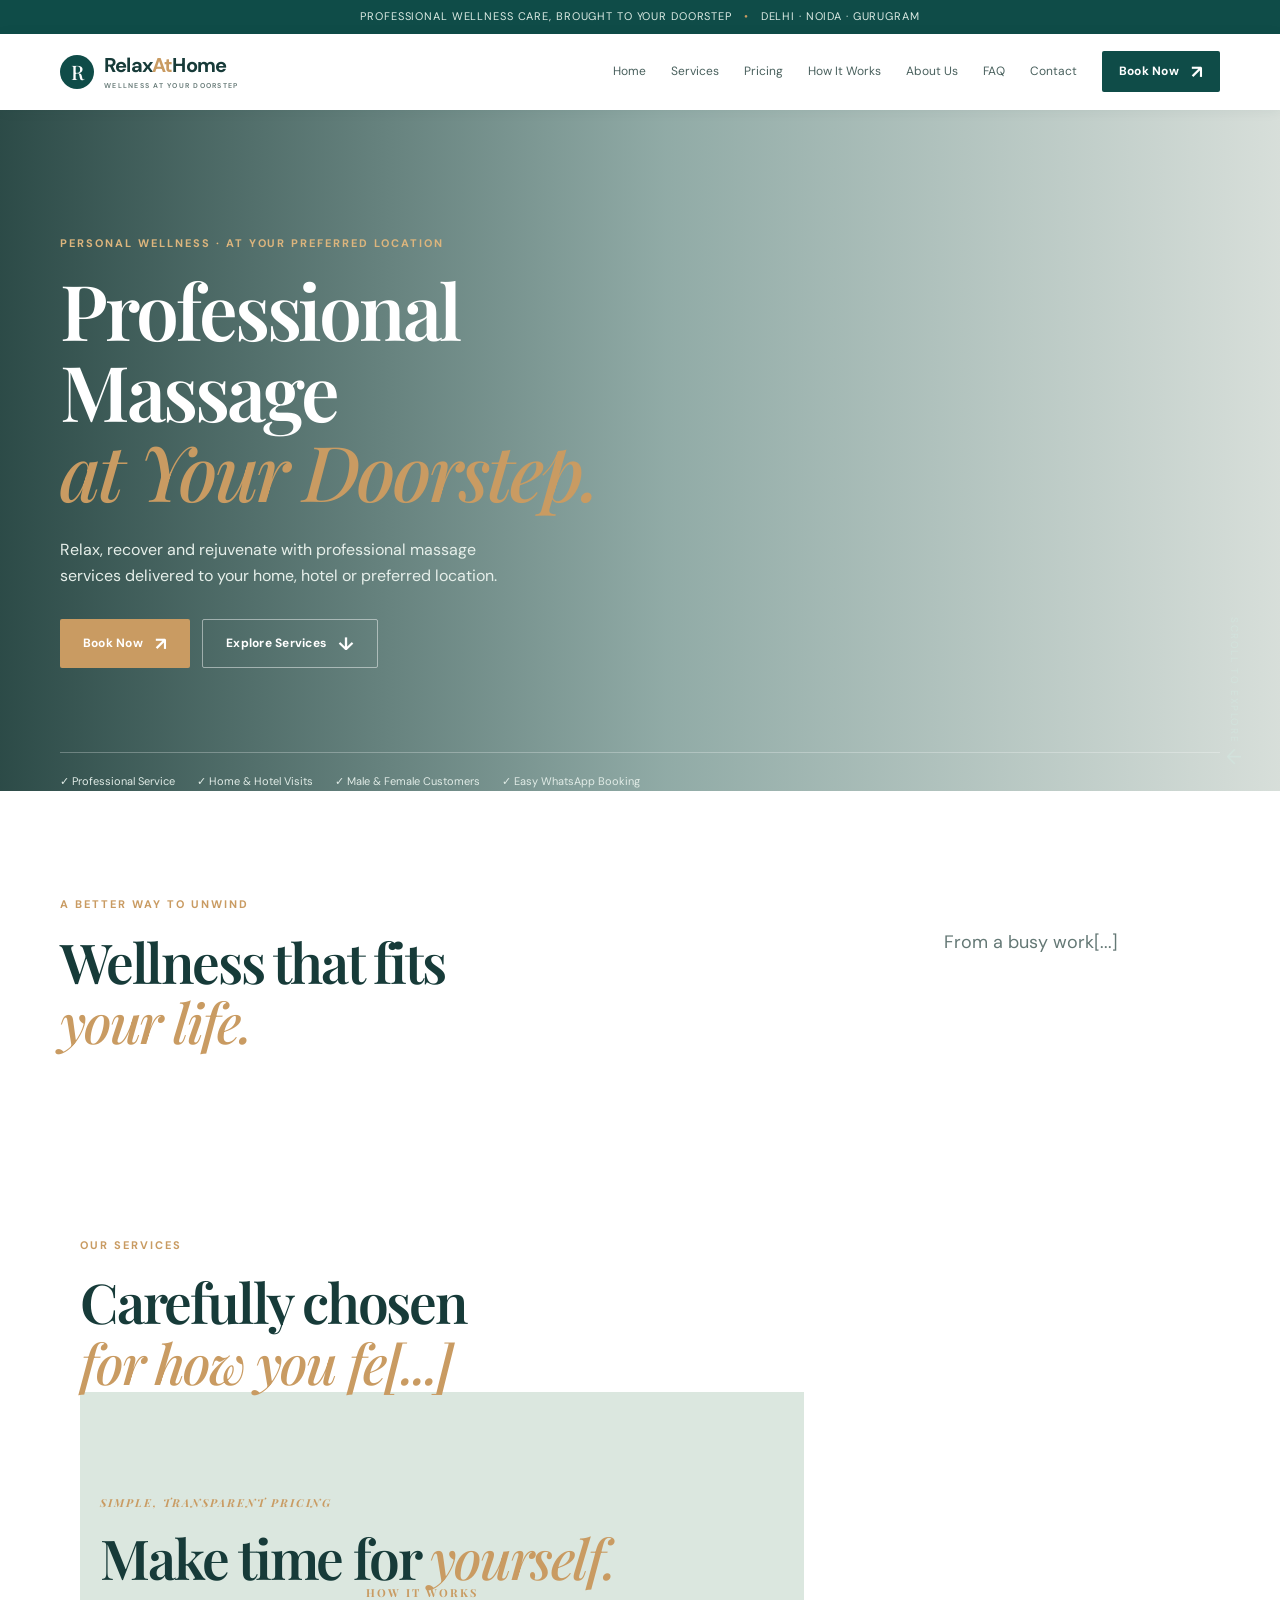
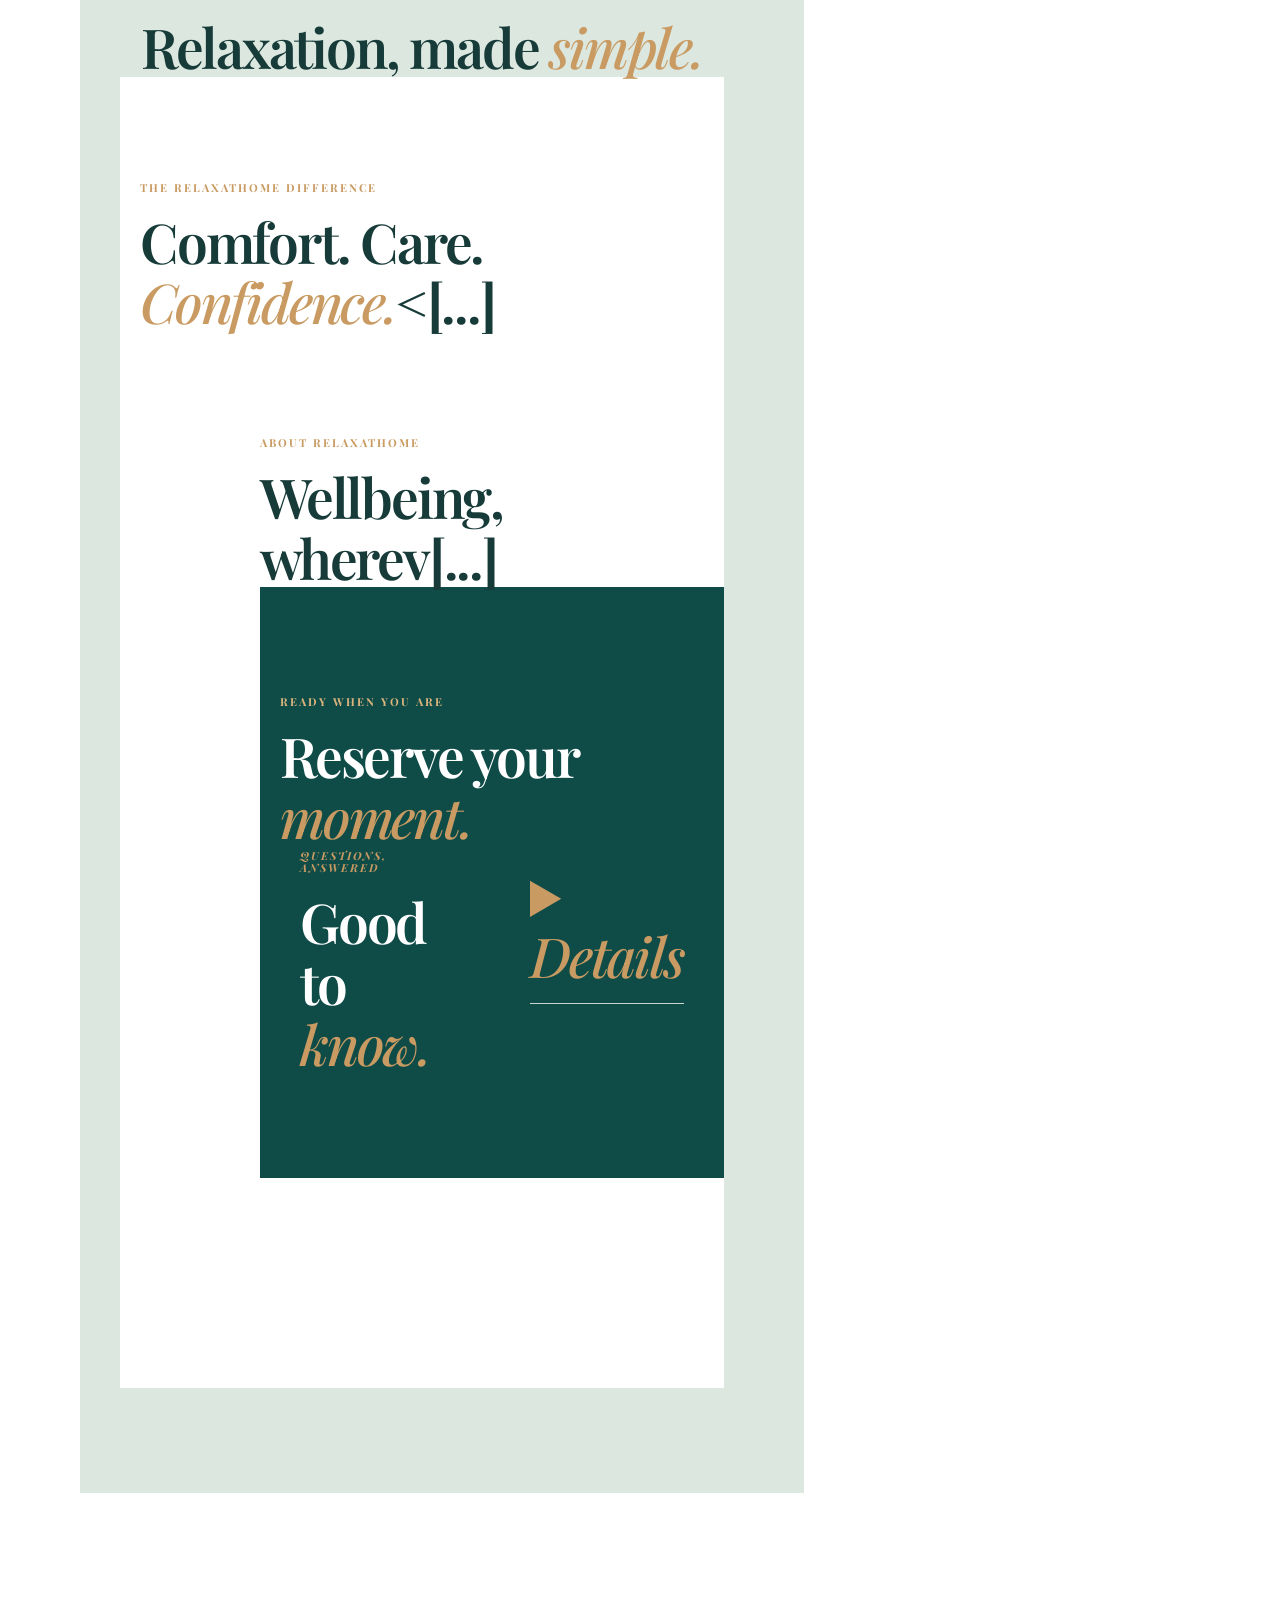
<file: index.html>
<!doctype html>
<html lang="en">
<head>
  <meta charset="UTF-8" />
  <meta name="viewport" content="width=device-width, initial-scale=1.0" />
  <title>RelaxAtHome | Professional Massage at Your Doorstep</title>
  <meta name="description" content="Professional home massage and wellness services in Delhi, Noida and Gurugram. Relax, recover and rejuvenate at your preferred location." />
  <meta name="keywords" content="home massage service, massage at home, professional massage at home, massage therapist at home, wellness massage service" />
  <meta name="theme-color" content="#0f4c48" />
  <meta property="og:title" content="RelaxAtHome | Professional Massage at Your Doorstep" />
  <meta property="og:description" content="Professional, wellness-focused massage services at your home, hotel or preferred location." />
  <meta property="og:type" content="website" />
  <meta property="og:image" content="https://images.unsplash.com/photo-1544161515-4ab6ce6db874?auto=format&fit=crop&w=1200&q=80" />
  <link rel="preconnect" href="https://fonts.googleapis.com" />
  <link rel="preconnect" href="https://fonts.gstatic.com" crossorigin />
  <link href="https://fonts.googleapis.com/css2?family=DM+Sans:wght@400;500;600;700&family=Playfair+Display:wght@500;600;700&display=swap" rel="stylesheet" />
  <link rel="stylesheet" href="styles.css" />
  <script type="application/ld+json" id="business-schema"></script>
</head>
<body>
  <div class="announcement">Professional wellness care, brought to your doorstep <span>•</span> Delhi · Noida · Gurugram</div>
  <header class="site-header">
    <nav class="nav container" aria-label="Primary navigation">
      <a class="brand" href="#home" aria-label="RelaxAtHome home"><span class="brand-mark">R</span><span>Relax<span>At</span>Home<small>WELLNESS AT YOUR DOORSTEP</small></span></a>
      <button class="menu-toggle" aria-expanded="false" aria-controls="site-menu" aria-label="Open menu"><span></span><span></span><span></span></button>
      <div class="nav-links" id="site-menu">
        <a href="#home">Home</a><a href="#services">Services</a><a href="#pricing">Pricing</a><a href="#how-it-works">How It Works</a><a href="#about">About Us</a><a href="#faq">FAQ</a><a href="#contact">Contact</a>
        <a class="btn btn-small btn-primary" href="#booking">Book Now <span>↗</span></a>
      </div>
    </nav>
  </header>

  <main>
    <section class="hero" id="home">
      <div class="hero-overlay"></div><div class="container hero-content">
        <p class="eyebrow light">PERSONAL WELLNESS · AT YOUR PREFERRED LOCATION</p>
        <h1>Professional Massage<br /><em>at Your Doorstep.</em></h1>
        <p class="hero-copy">Relax, recover and rejuvenate with professional massage services delivered to your home, hotel or preferred location.</p>
        <div class="hero-actions"><a class="btn btn-accent" href="#booking">Book Now <span>↗</span></a><a class="btn btn-ghost" href="#services">Explore Services <span>↓</span></a></div>
        <div class="trust-row"><span>✓ Professional Service</span><span>✓ Home &amp; Hotel Visits</span><span>✓ Male &amp; Female Customers</span><span>✓ Easy WhatsApp Booking</span></div>
      </div>
      <div class="scroll-note">SCROLL TO EXPLORE <span>↓</span></div>
    </section>

    <section class="intro section"><div class="container intro-grid"><div><p class="eyebrow">A BETTER WAY TO UNWIND</p><h2>Wellness that fits<br /><em>your life.</em></h2></div><p>From a busy work[...]

    <section class="section services-section" id="services"><div class="container"><div class="section-heading"><div><p class="eyebrow">OUR SERVICES</p><h2>Carefully chosen<br /><em>for how you fe[...]

    <section class="pricing section" id="pricing"><div class="container"><div class="pricing-heading"><div><p class="eyebrow">SIMPLE, TRANSPARENT PRICING</p><h2>Make time for <em>yourself.</em></h[...]

    <section class="section process" id="how-it-works"><div class="container"><div class="center-heading"><p class="eyebrow">HOW IT WORKS</p><h2>Relaxation, made <em>simple.</em></h2></div><div cl[...]

    <section class="features section"><div class="container features-grid"><div class="feature-intro"><p class="eyebrow">THE RELAXATHOME DIFFERENCE</p><h2>Comfort. Care.<br /><em>Confidence.</em><[...]

    <section class="about section" id="about"><div class="container about-grid"><div class="about-image"></div><div class="about-copy"><p class="eyebrow">ABOUT RELAXATHOME</p><h2>Wellbeing, wherev[...]

    <section class="booking section" id="booking"><div class="container booking-grid"><div class="booking-intro"><p class="eyebrow light">READY WHEN YOU ARE</p><h2>Reserve your<br /><em>moment.</e[...]

    <section class="faq section" id="faq"><div class="container faq-grid"><div><p class="eyebrow">QUESTIONS, ANSWERED</p><h2>Good to<br /><em>know.</em></h2></div><div class="accordion"><details><[...]

    <section class="contact section" id="contact"><div class="container contact-card"><div><p class="eyebrow light">LET'S CONNECT</p><h2>Your calm is<br /><em>one message away.</em></h2></div><div[...]
  </main>
  <footer><div class="container footer-grid"><div class="footer-brand"><a class="brand" href="#home"><span class="brand-mark">R</span><span>Relax<span>At</span>Home<small>WELLNESS AT YOUR DOORSTEP[...]
  <a class="floating-whatsapp" data-whatsapp href="#" aria-label="Book on WhatsApp">◉<span>Book on WhatsApp</span></a>
  <script src="config.js"></script><script src="script.js"></script>
    
<!-- Just For Her - WhatsApp Floating Button -->
<a
  href="https://wa.me/918808402256"
  class="whatsapp-float"
  target="_blank"
  rel="noopener noreferrer"
  aria-label="Chat with Just For Her on WhatsApp"
  title="Chat with us on WhatsApp"
>
  <svg
    xmlns="http://www.w3.org/2000/svg"
    width="32"
    height="32"
    viewBox="0 0 32 32"
    fill="currentColor"
    aria-hidden="true"
  >
    <path d="M16 3a13 13 0 0 0-11.2 19.6L3 29l6.6-1.7A13 13 0 1 0 16 3zm0 23.5a10.4 10.4 0 0 1-5.3-1.5l-.4-.2-3.9 1 1-3.8-.3-.4A10.5 10.5 0 1 1 16 26.5zm5.8-7.8c-.3-.2-1.9-1-2.2-1.1-.3-.1-.5-.2-.7.2s-.8 1.1-1 1.3c-.2.2-.4.2-.7.1a8.6 8.6 0 0 1-2.6-1.6 9.7 9.7 0 0 1-1.8-2.2c-.2-.3 0-.5.1-.6l.5-.6.3-.5c.1-.2 0-.4 0-.6l-1-2.3c-.3-.6-.5-.5-.7-.5h-.6c-.2 0-.6.1-.9.4s-1.2 1.2-1.2 2.8 1.2 3.2 1.4 3.4a12 12 0 0 0 4.6 4c2.8 1.2 3.5 1 4.1.9s1.9-.8 2.1-1.6.3-1.4.2-1.6-.2-.2-.5-.4z"/>
  </svg>
</a>

<style>
  .whatsapp-float {
    position: fixed;
    right: 20px;
    bottom: 20px;
    width: 60px;
    height: 60px;
    border-radius: 50%;
    background-color: #25D366;
    color: #ffffff;
    display: flex;
    align-items: center;
    justify-content: center;
    box-shadow: 0 4px 12px rgba(0, 0, 0, 0.25);
    z-index: 99999;
    text-decoration: none;
    cursor: pointer;
    transition: transform 0.2s ease;
  }

  .whatsapp-float:hover {
    transform: scale(1.08);
  }

  .whatsapp-float svg {
    display: block;
  }

  @media (max-width: 600px) {
    .whatsapp-float {
      right: 16px;
      bottom: 16px;
      width: 56px;
      height: 56px;
    }
  }
</style>
    
</body>
</html>
</file>
<file: styles.css>
/* RelaxAtHome — edit config.js to update business details, prices and services. */
:root{--ink:#173b39;--muted:#647875;--cream:#f6f5f0;--paper:#fff;--teal:#0f4c48;--sage:#dbe7df;--gold:#c99b62;--line:#dce4df;--wa:#25d366;--serif:'Playfair Display',serif;--sans:'DM Sans',sans-serif}*{box-sizing:border-box}html{scroll-behavior:smooth}body{margin:0;color:var(--ink);background:var(--cream);font-family:var(--sans);line-height:1.6}a{color:inherit;text-decoration:none}p{color:var(--muted)}.container{width:min(1160px,calc(100% - 40px));margin:auto}.announcement{background:var(--teal);color:#dcebe4;text-align:center;font-size:11px;letter-spacing:.08em;padding:8px;text-transform:uppercase}.announcement span{color:var(--gold);margin:0 8px}.site-header{background:#fff;position:sticky;top:0;z-index:20;box-shadow:0 1px 12px #173b3910}.nav{height:76px;display:flex;align-items:center;justify-content:space-between}.brand{display:flex;align-items:center;gap:10px;font-weight:700;letter-spacing:-.04em;font-size:20px;line-height:1}.brand>span:last-child>span{color:var(--gold)}.brand small{display:block;color:var(--muted);font-size:7px;letter-spacing:.18em;margin-top:7px;font-weight:600}.brand-mark{display:grid;place-items:center;background:var(--teal);color:#fff;border-radius:50%;height:34px;width:34px;font-family:var(--serif);font-size:20px;font-weight:500}.nav-links{display:flex;align-items:center;gap:25px;font-size:12px;color:#49605d}.nav-links a:not(.btn):hover{color:var(--gold)}.btn{border:0;display:inline-flex;align-items:center;justify-content:center;gap:12px;padding:14px 23px;font-size:12px;font-weight:700;letter-spacing:.02em;cursor:pointer;transition:.25s;border-radius:2px}.btn span{font-size:18px;line-height:0}.btn-primary{background:var(--teal);color:#fff}.btn-primary:hover,.btn-accent:hover{background:#183c39;transform:translateY(-2px)}.btn-accent{background:var(--gold);color:#fff}.btn-ghost{border:1px solid #ffffff77;color:white}.btn-ghost:hover{background:white;color:var(--teal)}.btn-small{padding:11px 17px}.menu-toggle{display:none;background:none;border:0}.hero{min-height:650px;position:relative;color:white;background:url('https://images.unsplash.com/photo-1544161515-4ab6ce6db874?auto=format&fit=crop&w=1800&q=85') center/cover}.hero-overlay{position:absolute;inset:0;background:linear-gradient(90deg,#092d2ad9 0%,#0f4c4870 52%,#0f4c4822)}.hero-content{position:relative;padding-top:125px}.eyebrow{color:var(--gold);font-size:11px;font-weight:700;letter-spacing:.18em;margin:0 0 17px}.eyebrow.light{color:#dcb57d}.hero h1{font:600 clamp(44px,6vw,78px)/1.05 var(--serif);letter-spacing:-.04em;margin:0;max-width:650px}.hero h1 em,h2 em{font-style:italic;color:var(--gold);font-weight:500}.hero-copy{color:#e6efea;max-width:450px;font-size:16px;margin:26px 0 31px}.hero-actions{display:flex;gap:12px}.trust-row{display:flex;gap:22px;flex-wrap:wrap;border-top:1px solid #ffffff45;margin-top:84px;padding-top:20px;font-size:11px;color:#e1ece7}.scroll-note{position:absolute;right:30px;bottom:25px;writing-mode:vertical-rl;font-size:10px;letter-spacing:.16em;color:#d2e2dc}.scroll-note span{font-size:20px}.section{padding:105px 0}.intro{background:#fff}.intro-grid,.section-heading,.pricing-heading,.features-grid,.about-grid,.booking-grid,.faq-grid{display:grid;grid-template-columns:1fr 1fr;gap:80px;align-items:start}.intro h2,h2{font:600 clamp(36px,4.3vw,57px)/1.1 var(--serif);letter-spacing:-.04em;margin:0;color:var(--ink)}.intro-grid>p{font-size:18px;max-width:470px;margin-top:32px}.section-heading{margin-bottom:52px}.section-heading>p,.pricing-heading>p{margin-top:32px;max-width:360px}.service-grid{display:grid;grid-template-columns:repeat(3,1fr);gap:18px}.service-card{background:#fff;padding:28px 25px;min-height:270px;display:flex;flex-direction:column;border-top:2px solid transparent;transition:.25s}.service-card:hover{border-color:var(--gold);transform:translateY(-4px);box-shadow:0 12px 28px #183c3910}.service-icon{color:var(--gold);font-size:26px}.service-card h3{font:500 22px var(--serif);margin:16px 0 5px}.service-card p{font-size:13px;margin:0}.service-card .duration{margin-top:auto;font-size:11px;color:var(--teal);font-weight:700;letter-spacing:.05em}.fine-print{font-size:12px;margin-top:25px}.pricing{background:var(--sage)}.price-grid{display:grid;grid-template-columns:repeat(3,1fr);gap:18px;margin-top:48px}.price-card{background:#fff;padding:30px;text-align:center}.price-card.featured{background:var(--teal);color:#fff;transform:translateY(-10px)}.price-card p{font-size:11px;letter-spacing:.15em;text-transform:uppercase}.price-card.featured p{color:#c8ded5}.price-card h3{font:500 23px var(--serif)}.price{font:600 45px var(--serif);margin:5px 0 20px}.price small{font:13px var(--sans);font-weight:400}.price-card .btn{width:100%}.price-card.featured .btn{background:var(--gold)}.center-heading{text-align:center}.steps{display:grid;grid-template-columns:repeat(5,1fr);gap:20px;margin-top:60px}.step{position:relative}.step b{font-size:11px;color:var(--gold);letter-spacing:.1em}.step span{display:block;color:var(--teal);font-size:30px;margin:17px 0}.step h3,.feature-list h3{font:500 19px var(--serif);margin:0}.step p,.feature-list p{font-size:13px}.step:not(:last-child):after{content:'→';position:absolute;right:0;top:55px;color:var(--gold)}.features{background:#fff}.features-grid{align-items:center}.feature-intro>p:last-child{max-width:330px}.feature-list{display:grid;grid-template-columns:1fr 1fr;gap:34px 25px}.feature-list>div{position:relative;padding-left:37px}.feature-list span{position:absolute;left:0;color:var(--gold);font-size:22px}.feature-list p{margin:4px 0 0}.about-image{height:530px;background:url('https://images.unsplash.com/photo-1600334089648-b0d9d3028eb2?auto=format&fit=crop&w=900&q=80') center/cover}.about-copy{padding-left:20px}.about-copy>p:not(.eyebrow){max-width:490px;margin:28px 0;font-size:16px}.areas{border-top:1px solid var(--line);padding-top:22px}.areas h3{font:500 19px var(--serif)}.area-pills{display:flex;flex-wrap:wrap;gap:9px;margin:17px 0}.area-pills span{padding:7px 14px;background:var(--sage);font-size:12px}.areas small{font-size:11px;color:var(--muted)}.booking{background:var(--teal);color:#fff}.booking-intro h2{color:#fff}.booking-intro>p:not(.eyebrow){color:#cce0d9;max-width:360px;margin-top:28px}.booking-note{border-left:2px solid var(--gold);color:#dbeae5;font-size:12px;padding:12px 16px;margin-top:60px;max-width:390px}.booking-form{background:#fff;padding:35px;color:var(--ink)}.form-row{display:grid;grid-template-columns:1fr 1fr;gap:15px}label{display:block;font-size:11px;font-weight:700;letter-spacing:.04em;margin-bottom:15px}input,select,textarea{display:block;width:100%;border:1px solid var(--line);border-radius:0;margin-top:7px;padding:12px;background:#fff;font:13px var(--sans);color:var(--ink)}textarea{resize:vertical}.btn-full{width:100%;font-size:12px}.form-footnote{font-size:10px;text-align:center;margin-bottom:0}.faq{background:#f0f2ed}.faq-grid{gap:100px}.accordion details{border-bottom:1px solid #cad5cf;padding:18px 0}.accordion summary{list-style:none;cursor:pointer;font:500 18px var(--serif);display:flex;justify-content:space-between}.accordion summary::-webkit-details-marker{display:none}.accordion summary:after{content:'+';font:22px var(--sans);color:var(--gold)}.accordion details[open] summary:after{content:'−'}.accordion p{font-size:13px;max-width:650px;margin:12px 0 0}.contact{background:var(--teal);padding:75px 0}.contact-card{display:grid;grid-template-columns:1fr 1fr;gap:80px;color:#fff}.contact h2{color:#fff}.contact-details{padding-top:8px}.contact-details>p{color:#cce0d9;max-width:320px}.contact-details>a{display:block;color:#fff;font:500 20px var(--serif);margin:10px 0}.contact-buttons{display:flex;gap:10px;margin:27px 0 17px}.btn-whatsapp{background:var(--wa);color:#082b1b}.btn-outline-light{border:1px solid #ffffff66;color:#fff}.contact-details small{color:#b4d0c6;font-size:11px}footer{background:#0a3835;color:#d4e3dd;padding:60px 0 20px}.footer-grid{display:grid;grid-template-columns:2fr 1fr 1.3fr 1fr;gap:30px;padding-bottom:50px}.footer-brand p{font-size:12px;max-width:190px}.footer-grid h4{color:var(--gold);font-size:11px;letter-spacing:.14em;text-transform:uppercase}.footer-grid>div:not(:first-child) a,.footer-grid>div:not(:first-child) p{display:block;color:#b9d0c8;font-size:12px;margin:8px 0}.footer-bottom{border-top:1px solid #ffffff19;padding-top:18px;display:flex;justify-content:space-between;font-size:10px;color:#8fb0a5}.footer-bottom p{margin:0}.footer-bottom a{color:#abc6bc}.disclaimer{border-top:1px solid #ffffff19;color:#c0d9d0;text-align:center;font-size:11px;padding-top:20px;margin-top:20px}.floating-whatsapp{display:none}.booking .eyebrow{margin-top:4px}@media(max-width:850px){.nav-links{display:none;position:absolute;top:76px;left:0;right:0;background:#fff;padding:20px;flex-direction:column;align-items:stretch;gap:17px;box-shadow:0 10px 20px #173b3920}.nav-links.open{display:flex}.nav-links .btn{text-align:center}.menu-toggle{display:block}.menu-toggle span{display:block;width:23px;height:2px;background:var(--teal);margin:5px}.hero{min-height:660px}.hero-content{padding-top:95px}.trust-row{margin-top:55px}.intro-grid,.section-heading,.pricing-heading,.features-grid,.about-grid,.booking-grid,.faq-grid,.contact-card{grid-template-columns:1fr;gap:35px}.section{padding:75px 0}.section-heading{margin-bottom:32px}.service-grid{grid-template-columns:1fr 1fr}.steps{grid-template-columns:1fr 1fr;gap:35px}.step:not(:last-child):after{display:none}.about-image{height:380px}.about-copy{padding:0}.booking-note{margin-top:35px}.contact-card{gap:15px}.footer-grid{grid-template-columns:1fr 1fr}.footer-brand{grid-column:span 2}.footer-bottom{display:block}.footer-bottom p{margin:8px 0}.floating-whatsapp{display:flex;position:fixed;bottom:18px;right:18px;background:var(--wa);color:#073820;border-radius:30px;padding:12px 17px;z-index:15;box-shadow:0 5px 20px #0003;font-size:19px;gap:8px;align-items:center}.floating-whatsapp span{font-size:11px;font-weight:700}.scroll-note{display:none}}@media(max-width:520px){.container{width:min(100% - 28px,1160px)}.announcement{font-size:9px}.nav{height:68px}.nav-links{top:68px}.hero h1{font-size:46px}.hero-copy{font-size:14px}.trust-row{display:grid;gap:8px;font-size:10px}.service-grid,.price-grid{grid-template-columns:1fr}.price-card.featured{transform:none}.form-row{grid-template-columns:1fr;gap:0}.booking-form{padding:22px 18px}.feature-list{grid-template-columns:1fr}.about-image{height:300px}.footer-grid{grid-template-columns:1fr 1fr}.footer-brand{grid-column:span 2}.contact-buttons{flex-direction:column}.contact-buttons .btn{width:100%}}
</file>
